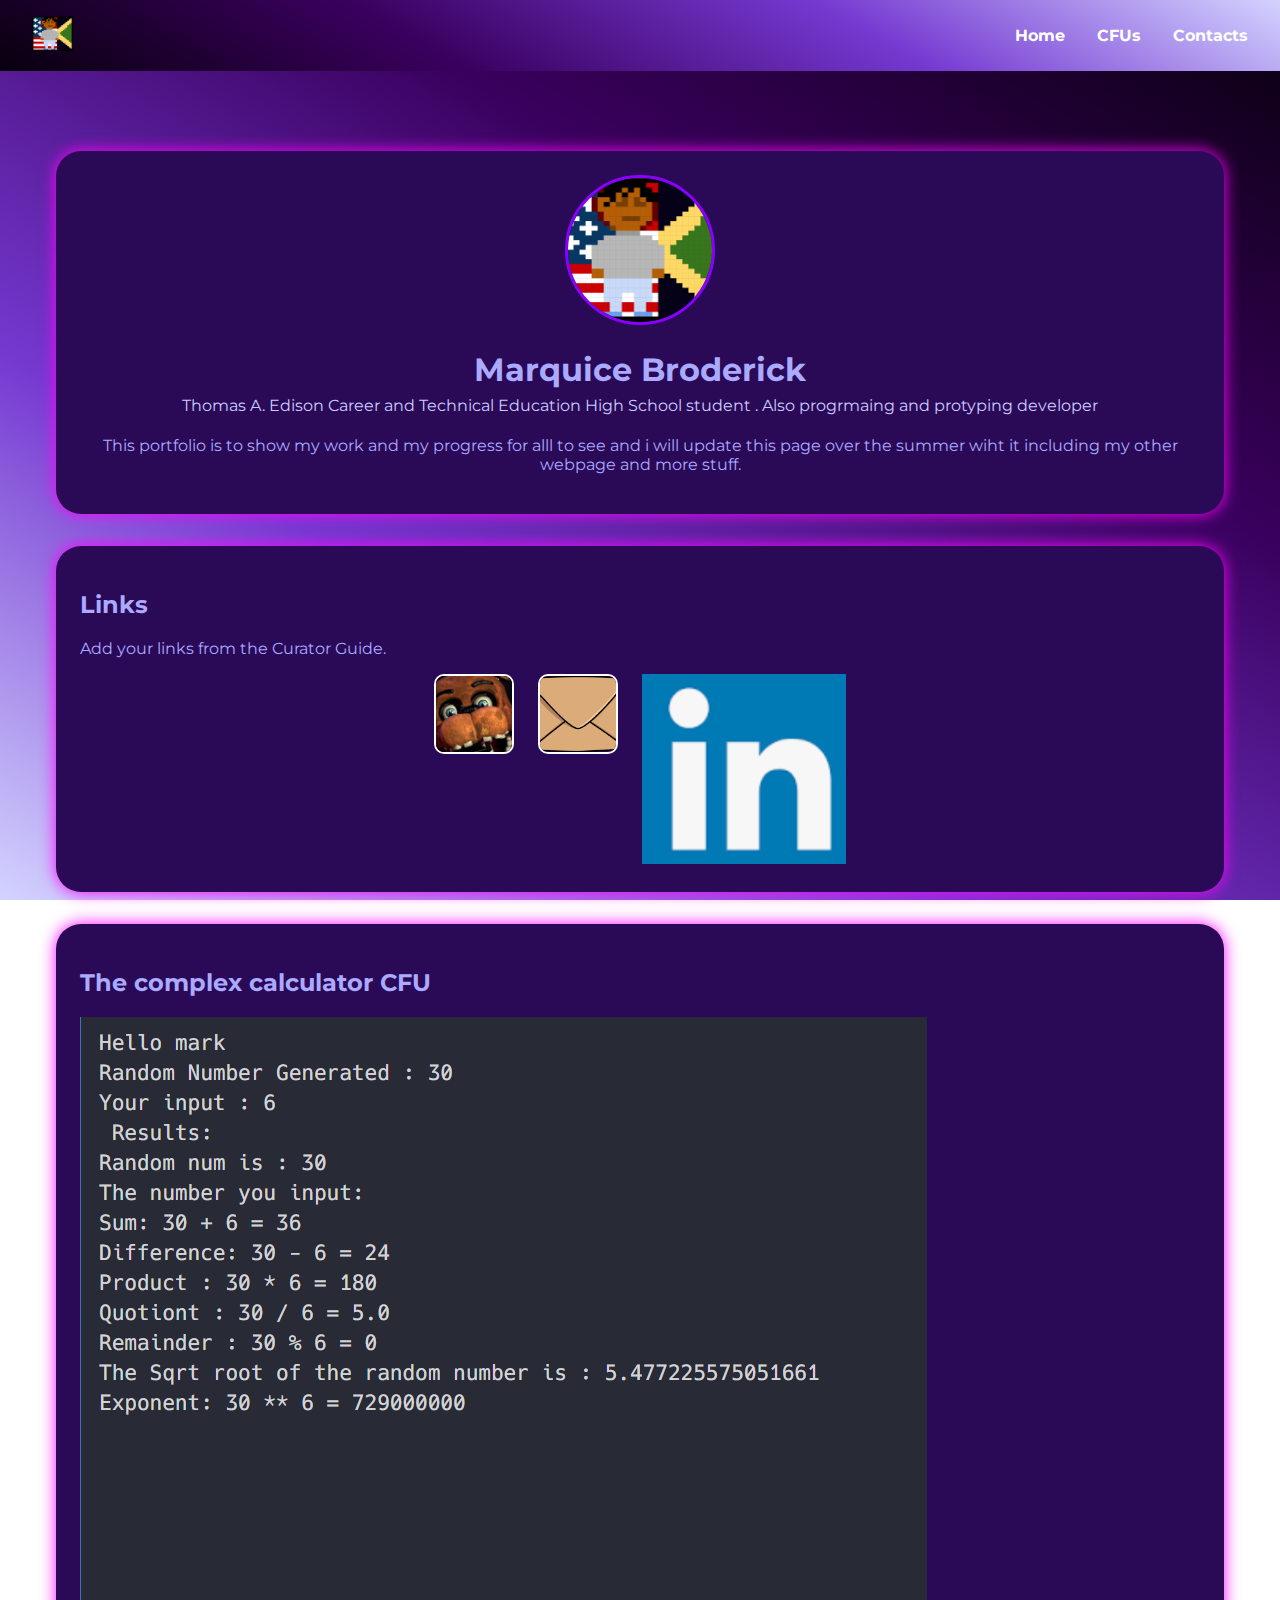
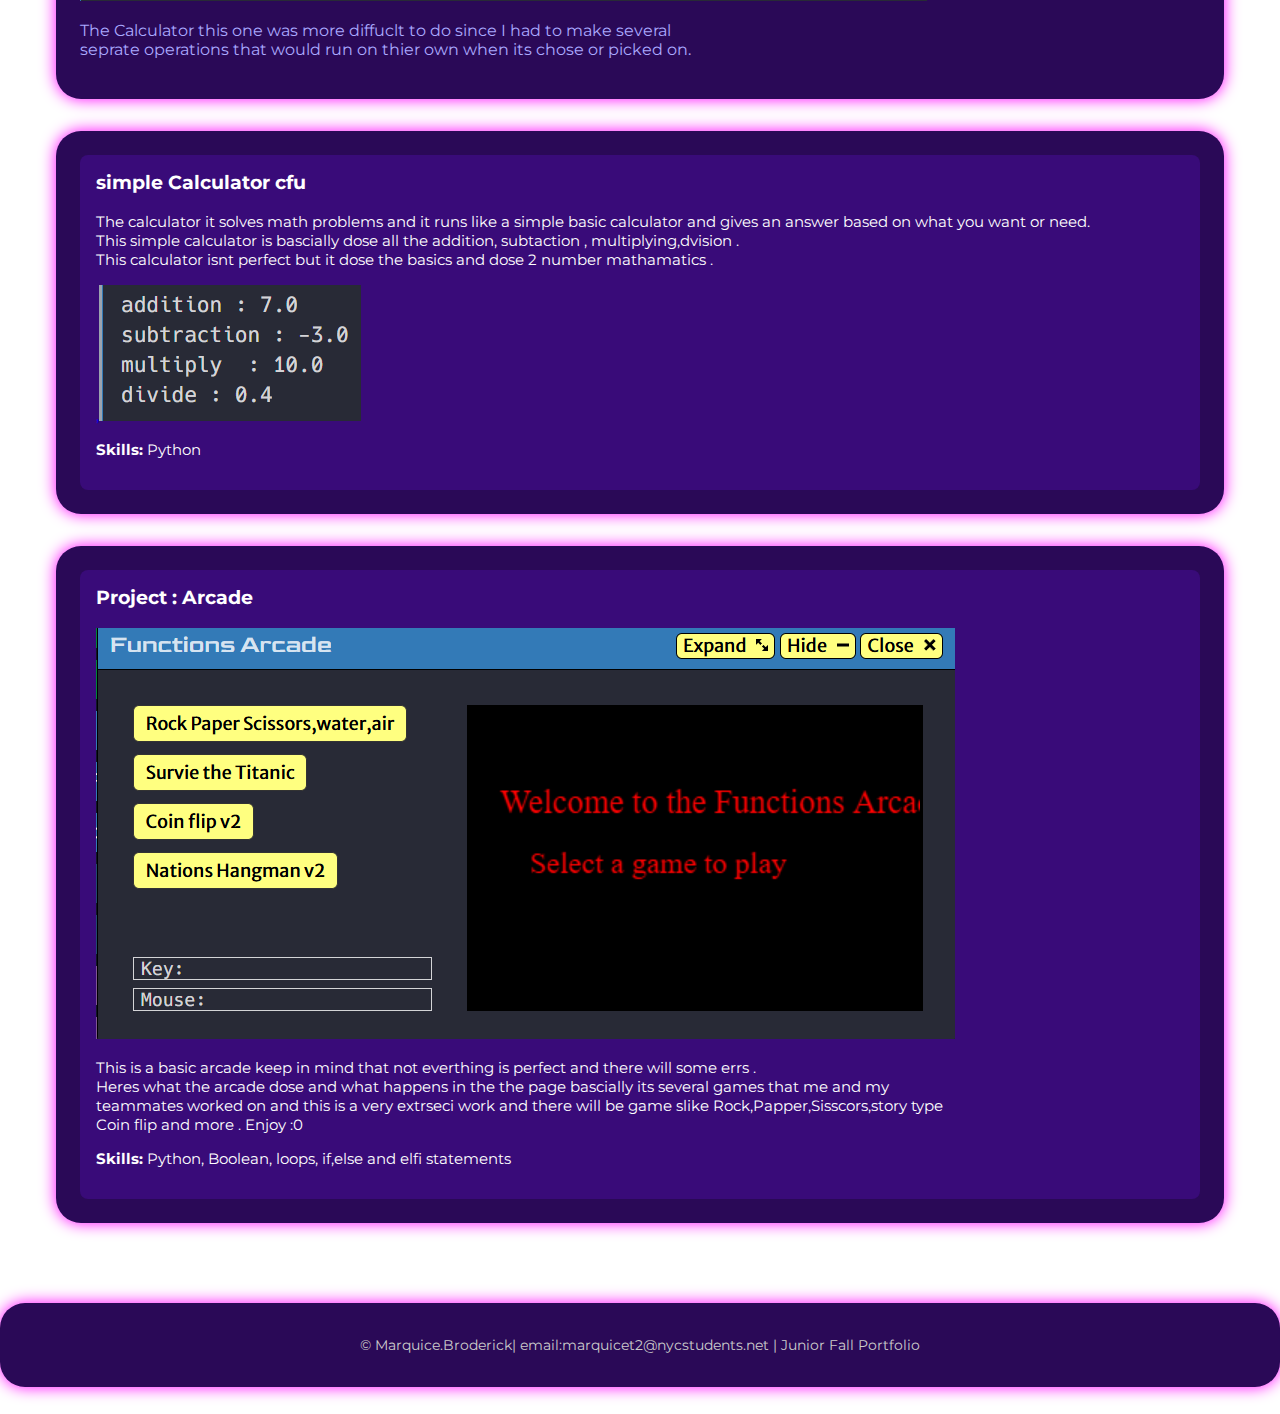
<file: Html mains/index.html>
<!DOCTYPE html>
<html>
  <head>
    <meta charset="UTF-8">
    <meta name="viewport" content="width=device-width, initial-scale=1.0">

    <!-- Update these (from Curator Guide) -->
    <meta name="description" content="Junior Fall Portfolio for YOUR NAME">
    <meta name="keywords" content="portfolio, junior, projects, programming, web development">
    <meta name="author" content="YOUR NAME">

    <title>Marquice Broderick| Junior Fall Portfolio</title>

    <!-- Main stylesheet -->
    <link rel="stylesheet" href="style.css">

    <!-- Optional favicon (put your icon file in the same folder) -->
    <link rel="icon" type="image/x-icon" href="favicon.png">

    <!-- Optional fonts (only keep if your CSS uses them) -->
    <link rel="preconnect" href="https://fonts.googleapis.com">
    <link rel="preconnect" href="https://fonts.gstatic.com" crossorigin="">
    <link href="https://fonts.googleapis.com/css2?family=Montserrat:wght@300;400;700&amp;display=swap" rel="stylesheet">
  </head>
  <body>
    <!-- NAVBAR -->
    <header>
      <nav class="navbar">
        <div class="navbar-left">
          <!-- Replace logo.png with your own image file -->
          <img src="Portfli.png" alt="Portfli">
        </div>

        <ul class="navbar-right">
          <li><a href="index.html">Home</a></li>
          <li><a href="cfus.html">CFUs</a></li>
                    <li><a href="contact.html">Contacts</a></li>
        </ul>
      </nav>
    </header>

    <!-- MAIN CONTENT -->
    <main class="home-card">

      <!-- ABOUT / BIO CARD -->
      <section class="resource-card">
        <div class="bio">
          <div class="bio-pic">
            <!-- Replace profile.jpg with your own image file -->
            <img src="Portfli.png" alt="Portfli">
          </div>

          <div class="bio-text">
            <h1>Marquice Broderick </h1>
            <h4>Thomas A. Edison Career and Technical Education High School student . Also progrmaing and protyping developer </h4>
            <p>
              This portfolio is to show my work and my progress for alll to see and  i will update this page over the summer wiht it including my other webpage and more stuff.
            </p>
          </div>
        </div>
      </section>

      <!-- QUICK LINKS CARD (optional) -->
      <section class="resource-card">
        <h2>Links</h2>
        <p>Add your links from the Curator Guide.</p>

        <div class="skill-images">
          <!-- Old portfolio -->
          <a href="https://marquicetb.github.io/Certprep/" target="_blank" rel="noopener">
            <div class="picture">
              <img class="link-pic" src="witherd.png" alt="witherd">
            </div>
          </a>

          <!-- Email -->
          <a href="https://mail.google.com/mail/u/0/#inbox" target="_blank" rel="noopener">
            <div class="picture">
              <img class="link-pic" src="Evelopia.png" alt="Email">
            </div>
          </a>

          <!-- LinkedIn (or other) -->
          <a href="https://www.linkedin.com/in/marquice-thomas-broderick-4b4666397/" target="_blank" rel="noopener">
            <div class="picture">
              <img class="logo-linkedin.png" src="Linkined.png" alt="Linked">
            </div>
          </a>
        </div>
      </section>

      <!-- PROJECTS SECTION (repeatable blocks) -->
      <section class="resource-card">
        <h2>The complex calculator CFU</h2>
        <a href="https://py3.codeskulptor.org/#user310_DJplIdqQ6n_0.py" target="_blank"> <img src="Calc.png" alt="Calc"></a>
        <p>The Calculator this one was more diffuclt to do since I had to make several 
        <br>
        seprate operations that would run on thier own when its chose or picked on.
      </p>
      </section>

      <!-- PROJECT 1 -->
      <section class="resource-card">
        <div class="project">
          

          <div class="reflection">
            <h3>simple Calculator cfu</h3>
            <p>
              The calculator it solves math problems and it runs like a simple basic calculator and gives an answer based on what you want or need.
              <br> This simple calculator is bascially dose all the addition, subtaction , multiplying,dvision .
              <br>This calculator isnt perfect but it dose the basics and dose 2 number mathamatics .
            </p>
            <a href="https://py3.codeskulptor.org/#user310_uJrUNTLDyS_0.py" target="_blank">,<img src="Simp.png" alt="Simp"></a>
            <p><strong>Skills:</strong>  Python </p>
          </div>
        </div>
      </section>

      <!-- PROJECT 2 -->
      <section class="resource-card">
        <div class="project">
          

          <div class="reflection">
            <h3>Project : Arcade </h3>
            <a href="https://py3.codeskulptor.org/#user310_TF5hn3tcsS_2.py" target="_blank"><img src="Arc.png" alt="Arc"></a>
            <p>
              This is a basic arcade keep in mind that not everthing is perfect and there will some errs
              .<br>
              Heres what the arcade dose and what happens in the the page bascially its several games that me and my
              <br>  teammates worked on and this is a very extrseci work and there will be game slike Rock,Papper,Sisscors,story type
              <br> Coin flip and more . Enjoy :0
            </p>
            <p><strong>Skills:</strong> Python, Boolean, loops, if,else and elfi statements </p>
          </div>
        </div>
      </section>

      <!-- Add more projects by copying PROJECT blocks -->

    </main>

    <!-- FOOTER -->
    <footer class="resource-card">
      <p>© <span id="year"></span> Marquice.Broderick| email:marquicet2@nycstudents.net | Junior Fall Portfolio</p>
    </footer>
  </body>
</html>
</file>
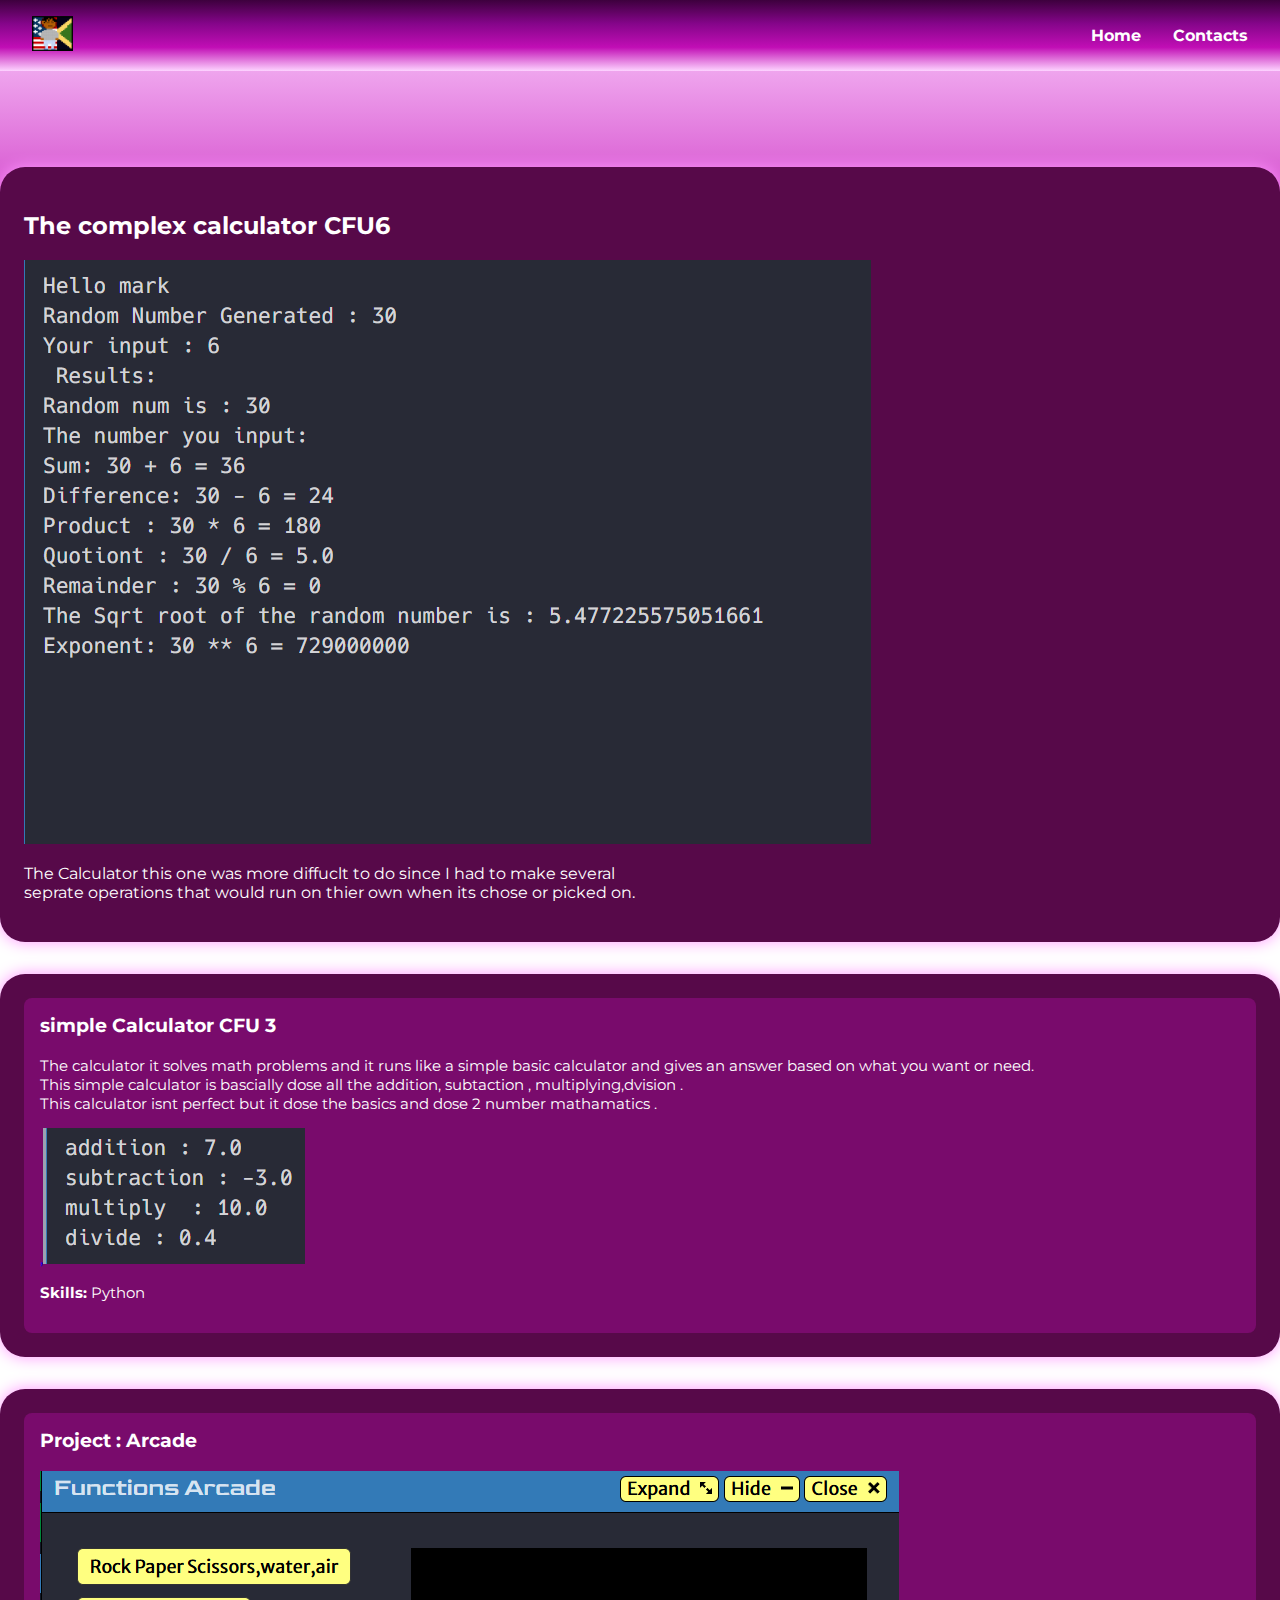
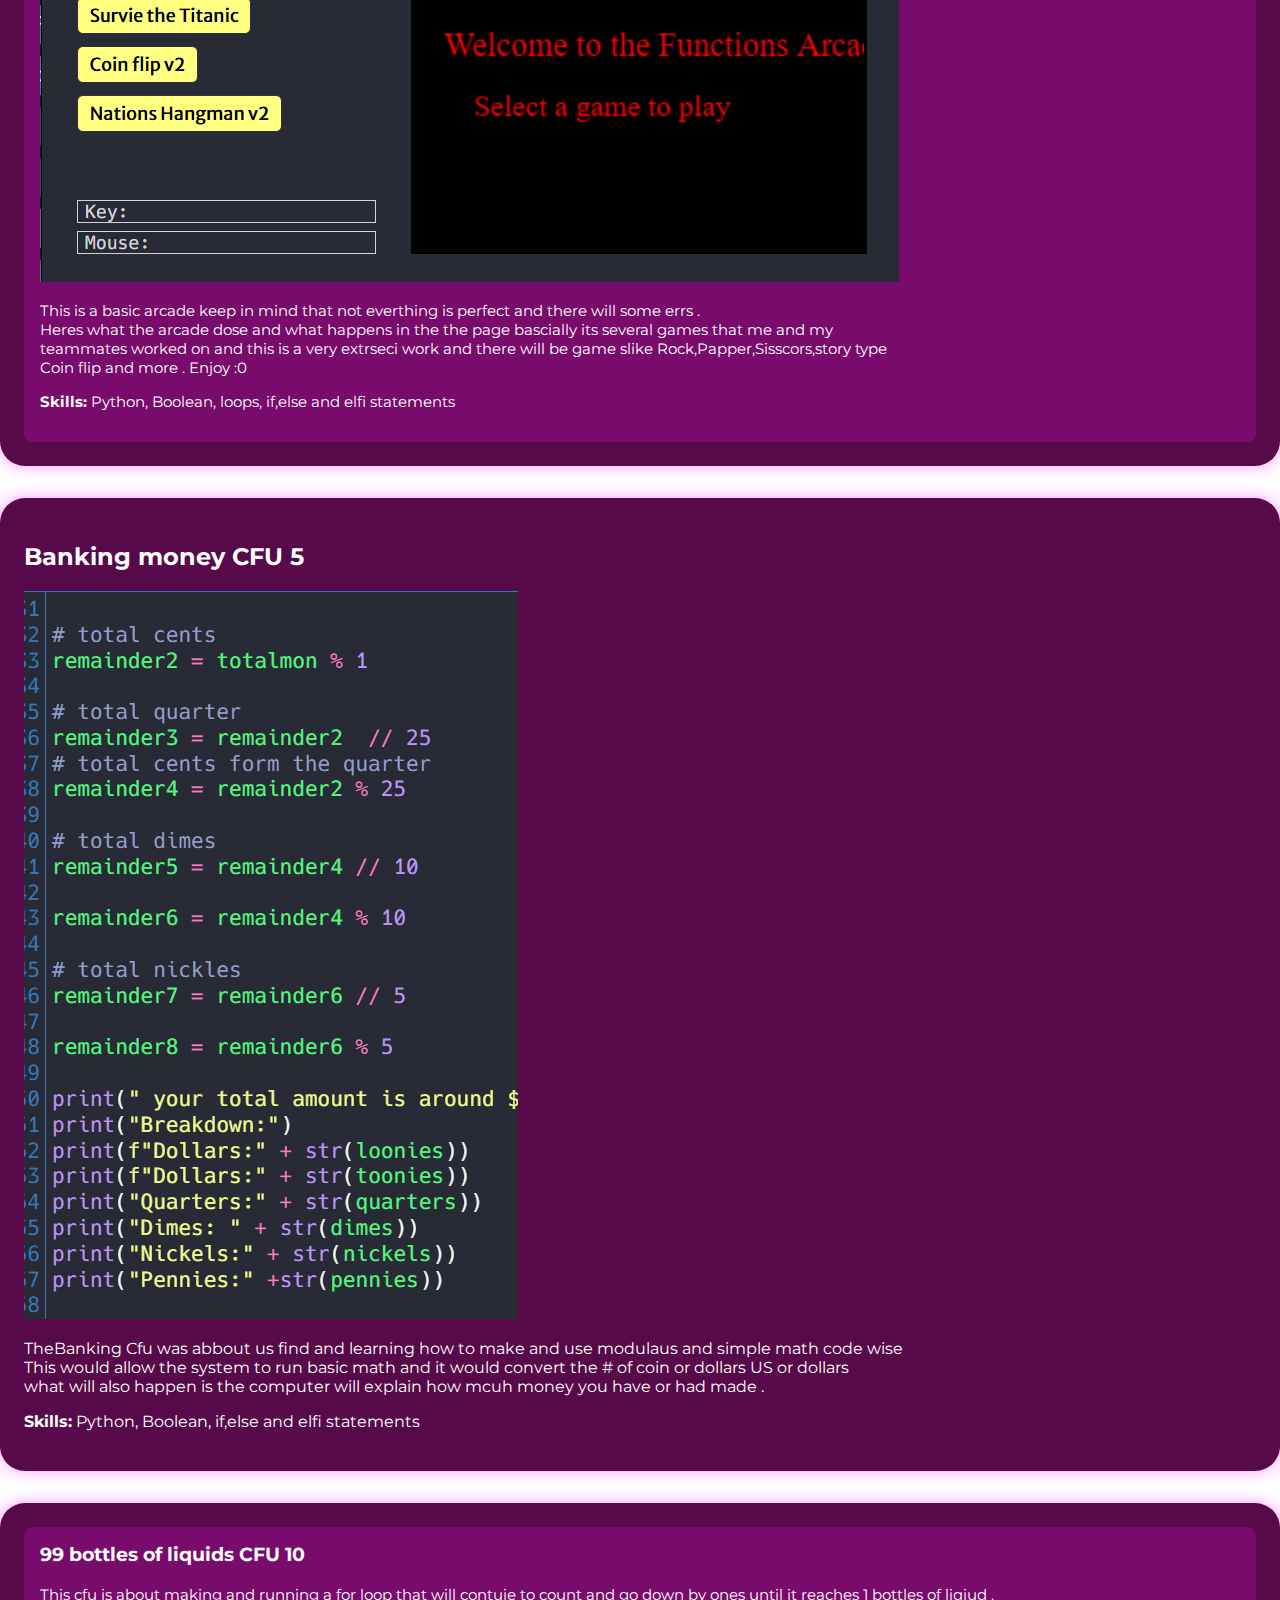
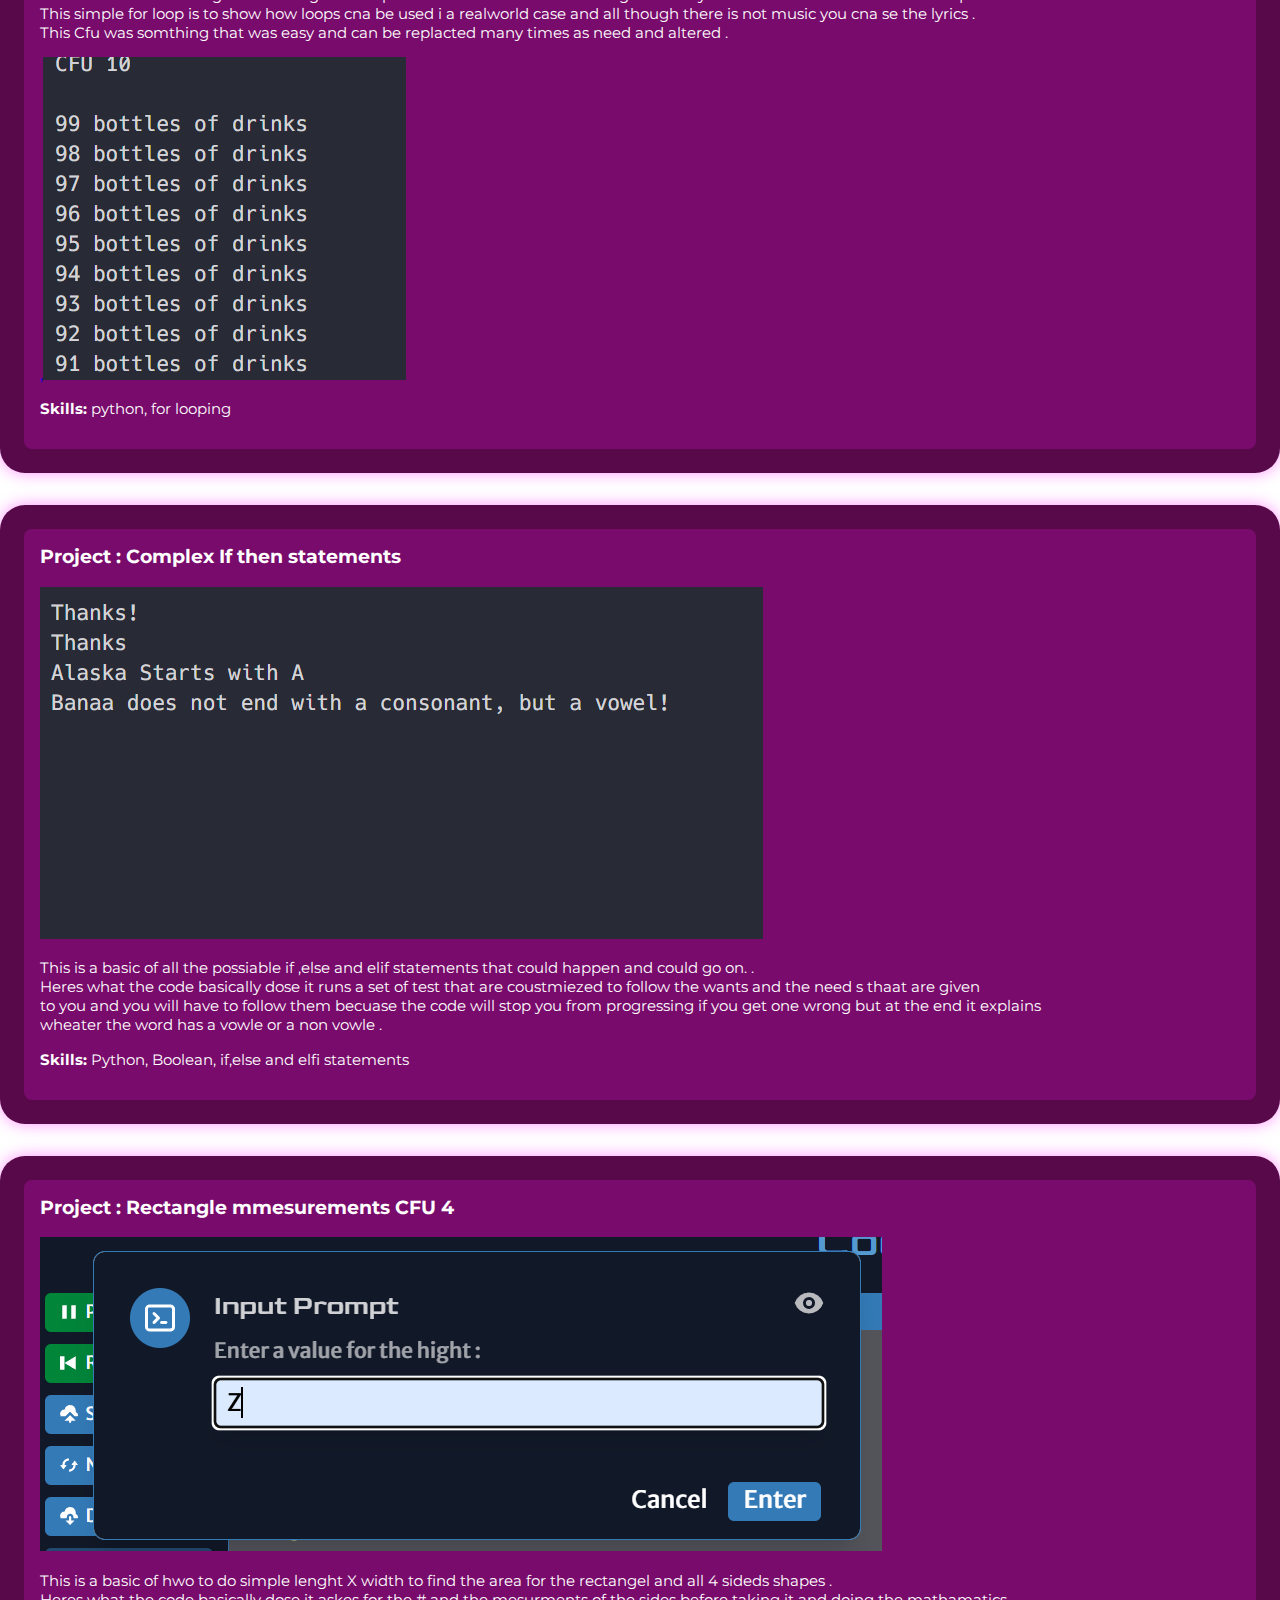
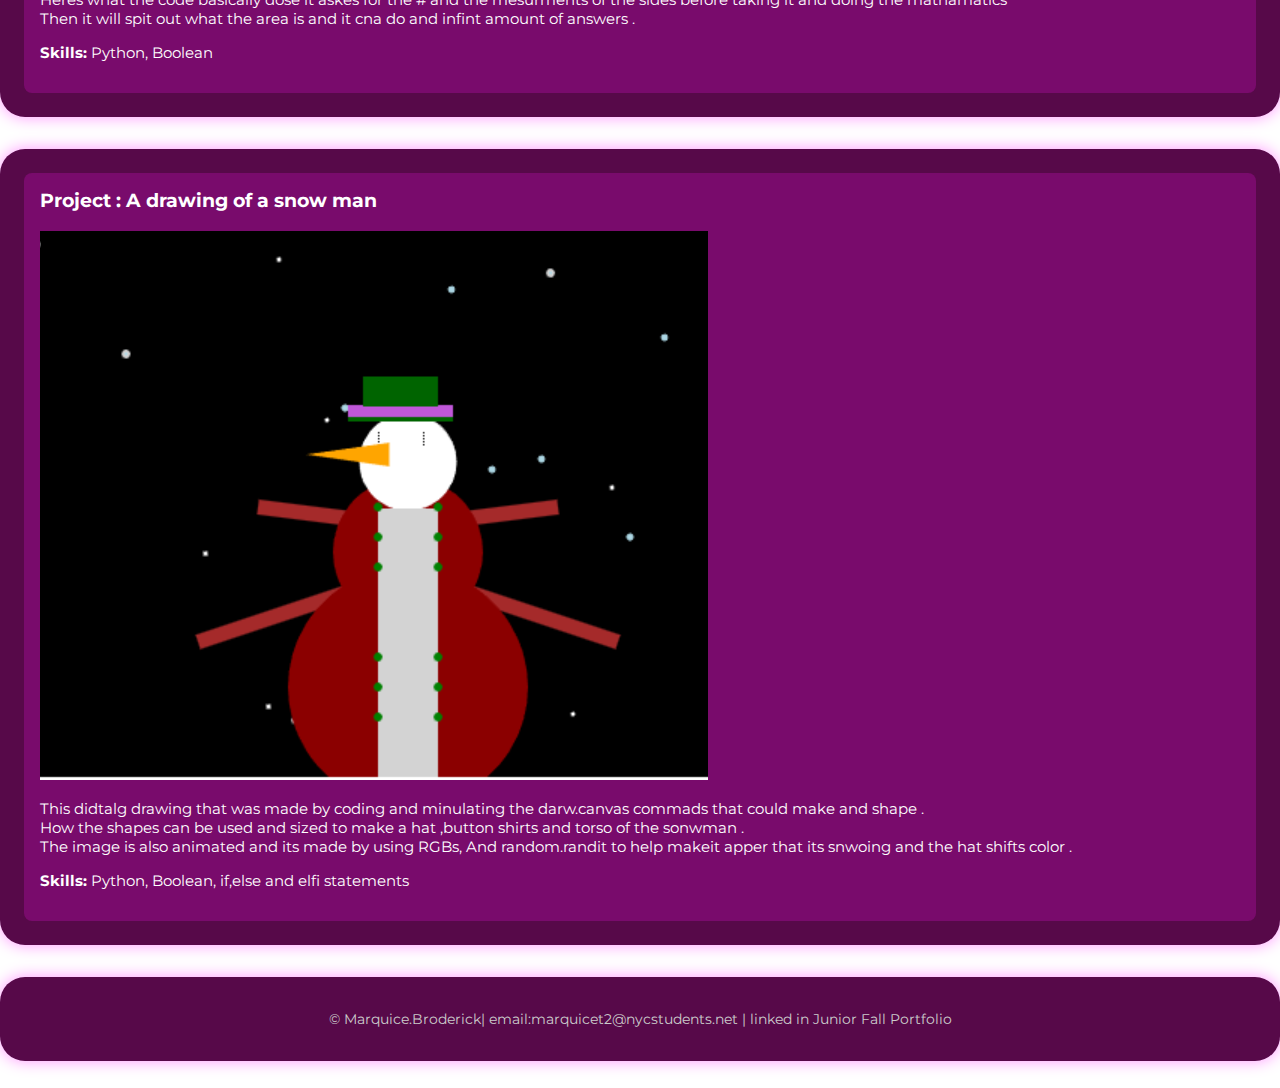
<file: cfus.html>
<!DOCTYPE html>
<html>
  <head>
    <meta charset="UTF-8">
    <meta name="viewport" content="width=device-width, initial-scale=1.0">

    <!-- Update these (from Curator Guide) -->
    <meta name="description" content="Junior Fall Portfolio for YOUR NAME">
    <meta name="keywords" content="portfolio, junior, projects, programming, web development">
    <meta name="author" content="YOUR NAME">

    <title>Marquice Broderick| Junior Fall Portfolio</title>

    <!-- Main stylesheet -->
    <link rel="stylesheet" href="style.css">

    <!-- Optional favicon (put your icon file in the same folder) -->
    <link rel="icon" type="image/x-icon" href="favicon.png">

    <!-- Optional fonts (only keep if your CSS uses them) -->
    <link rel="preconnect" href="https://fonts.googleapis.com">
    <link rel="preconnect" href="https://fonts.gstatic.com" crossorigin="">
    <link href="https://fonts.googleapis.com/css2?family=Montserrat:wght@300;400;700&amp;display=swap" rel="stylesheet">
  </head>
  <body>
     <header>
      <nav class="navbar">
        <div class="navbar-left">
          <!-- Replace logo.png with your own image file -->
          <img src="Portfli.png" alt="Portfli">
        </div>

        <ul class="navbar-right">
          <li><a href="index.html">Home</a></li>
          
         <li><a href="contact.html">Contacts</a></li>
        </ul>
      </nav>
    </header>
<main class="home-card"></main>
      <!-- PROJECT 1-->
  <section class="resource-card">
        <h2>The complex calculator CFU6</h2>
        <a href="https://py3.codeskulptor.org/#user310_DJplIdqQ6n_0.py" target="_blank"> <img src="Calc.png" alt="Calc"></a>
        <p>The Calculator this one was more diffuclt to do since I had to make several 
        <br>
        seprate operations that would run on thier own when its chose or picked on.
      </p>
      </section>

      <!-- PROJECT 2 -->
      <section class="resource-card">
        <div class="project">
          

          <div class="reflection">
            <h3>simple Calculator CFU 3</h3>
            <p>
              The calculator it solves math problems and it runs like a simple basic calculator and gives an answer based on what you want or need.
              <br> This simple calculator is bascially dose all the addition, subtaction , multiplying,dvision .
              <br>This calculator isnt perfect but it dose the basics and dose 2 number mathamatics .
            </p>
            <a href="https://py3.codeskulptor.org/#user310_uJrUNTLDyS_0.py" target="_blank">,<img src="Simp.png" alt="Simp"></a>
            <p><strong>Skills:</strong>  Python </p>
          </div>
        </div>
      </section>

      <!-- PROJECT 3 -->
      <section class="resource-card">
        <div class="project">
          

          <div class="reflection">
            <h3>Project : Arcade </h3>
            <a href="https://py3.codeskulptor.org/#user310_TF5hn3tcsS_2.py" target="_blank"><img src="Arc.png" alt="Arc"></a>
            <p>
              This is a basic arcade keep in mind that not everthing is perfect and there will some errs
              .<br>
              Heres what the arcade dose and what happens in the the page bascially its several games that me and my
              <br>  teammates worked on and this is a very extrseci work and there will be game slike Rock,Papper,Sisscors,story type
              <br> Coin flip and more . Enjoy :0
            </p>
            <p><strong>Skills:</strong> Python, Boolean, loops, if,else and elfi statements </p>
          </div>
        </div>
      </section>
<!-- PROJECT 4 -->
      <section class="resource-card">
        <h2>Banking money CFU 5</h2>
        <a href="https://py3.codeskulptor.org/#user310_oKI5IdxQYc_0.py" target="_blank"> <img src="Piggy.png" alt="Piggy"></a>
        <p>TheBanking  Cfu was abbout us find and learning how to make and use modulaus and simple math code wise
        <br>
        This would allow the system to run basic math and it would convert the # of coin or dollars US or  dollars
        <br>
        what will also happen is the computer will explain how mcuh money you have or had made .
      </p>
       <p><strong>Skills:</strong> Python, Boolean, if,else and elfi statements </p>
      </section>

      <!-- PROJECT 5-->
      <section class="resource-card">
        <div class="project">
          

          <div class="reflection">
            <h3>99 bottles of liquids CFU 10 </h3>
            <p>
              This cfu is about making and running a for loop that will contuie to count and go down by ones until it reaches 1 bottles of liqiud .
              <br> This simple for loop is to show how loops cna be used i a realworld case and all though there is not music you cna se the lyrics .
              <br>This Cfu was somthing that was easy and can be replacted many times as need and altered  .
            </p>
            <a href="https://py3.codeskulptor.org/#user310_wcK9JqyJPL_0.py" target="_blank">,<img src="Bootles.png" alt="Bootles"></a>
            <p><strong>Skills:</strong>  python, for looping  </p>
          </div>
        </div>
      </section>

      <!-- PROJECT 6 -->
      <section class="resource-card">
        <div class="project">
          

          <div class="reflection">
            <h3>Project : Complex If then statements </h3>
            <a href="https://py3.codeskulptor.org/#user310_udrqyCdiF3_1.py" target="_blank"><img src="Sovietnum.png" alt="Sovietnum"></a>
            <p>
              This is a basic of all the possiable if ,else and elif statements that could happen and could go on.
              .<br>
              Heres what the  code basically dose it runs a set of test that are coustmiezed to follow the wants and the need s thaat are given 
              <br> to you and you will have to follow them becuase the code will stop you from progressing if you get one wrong but at the end it explains
              <br> wheater the word has a vowle or a non vowle .
            </p>
            <p><strong>Skills:</strong> Python, Boolean, if,else and elfi statements </p>
          </div>
        </div>
      </section>
      <!-- PROJECT 7-->
      <section class="resource-card">
       <div class="reflection">
            <h3>Project : Rectangle mmesurements CFU 4 </h3>
            <a href="https://py3.codeskulptor.org/#user310_CUUcKTiKEw_0.py" target="_blank"><img src="Square.png" alt="Square"></a>
            <p>
              This is a basic of hwo to do simple lenght X width to find the area for the rectangel and all 4 sideds shapes
              .<br>
              Heres what the code basically dose it askes for the # and the mesurments of the sides before taking it and doing the mathamatics
              <br> Then it will spit out what the area is and it cna do and infint amount of answers .
            </p>
            <p><strong>Skills:</strong> Python, Boolean </p>
          </div>
        </div>
      </section>
      <!-- PROJECT 8-->
      <section class="resource-card">
       <div class="reflection">
            <h3>Project : A drawing of a snow man </h3>
            <a href="https://py3.codeskulptor.org/#user310_vxputd6ecN_5.py" target="_blank"><img src="Snowman.png" alt="Snowman"></a>
            <p>
              This  didtalg drawing that was made by coding and minulating the darw.canvas commads that could make and shape 
              .<br>
              How the shapes can be used and sized to make a hat ,button shirts and torso of the sonwman .
                
            <br> The image is also animated and its made by using RGBs, And  random.randit to help makeit apper that its snwoing and the hat shifts color .
            </p>
            <p><strong>Skills:</strong> Python, Boolean, if,else and elfi statements </p>
          </div>
        </div>
      </section>
</main>
 <footer class="resource-card">
      <p>© <span id="year"></span> Marquice.Broderick| email:marquicet2@nycstudents.net <a href="https://mail.google.com/mail/u/0/#inbox" target="_blank" rel="noopener"></a> | linked in <a href="https://www.linkedin.com/in/marquice-thomas-broderick-4b4666397/" target="_blank" rel="noopener"></a>Junior Fall Portfolio</p>
    </footer>
  </body>
</file>
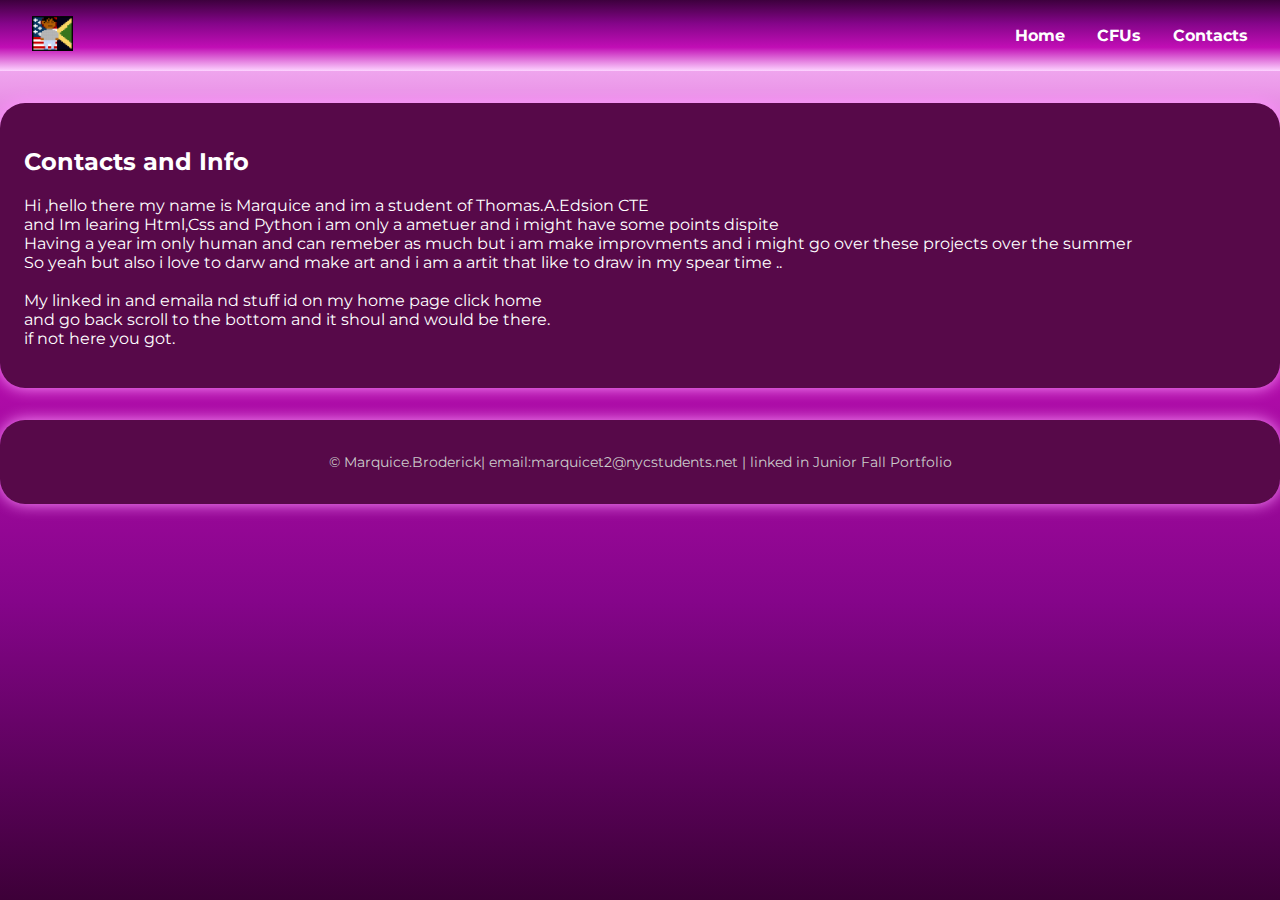
<file: contact.html>
<!DOCTYPE html>
<html>
  <head>
    <meta charset="UTF-8">
    <meta name="viewport" content="width=device-width, initial-scale=1.0">

    <!-- Update these (from Curator Guide) -->
    <meta name="description" content="Junior Fall Portfolio for YOUR NAME">
    <meta name="keywords" content="portfolio, junior, projects, programming, web development">
    <meta name="author" content="YOUR NAME">

    <title>Marquice Broderick| Junior Fall Portfolio</title>

    <!-- Main stylesheet -->
    <link rel="stylesheet" href="style.css">

    <!-- Optional favicon (put your icon file in the same folder) -->
    <link rel="icon" type="image/x-icon" href="favicon.png">

    <!-- Optional fonts (only keep if your CSS uses them) -->
    <link rel="preconnect" href="https://fonts.googleapis.com">
    <link rel="preconnect" href="https://fonts.gstatic.com" crossorigin="">
    <link href="https://fonts.googleapis.com/css2?family=Montserrat:wght@300;400;700&amp;display=swap" rel="stylesheet">
  </head>
  <body>
    <!-- NAVBAR -->
    <header>
      <nav class="navbar">
        <div class="navbar-left">
          <!-- Replace logo.png with your own image file -->
          <img src="Portfli.png" alt="Portfli">
        </div>

        <ul class="navbar-right">
          <li><a href="index.html">Home</a></li>
          <li><a href="cfus.html">CFUs</a></li>
                    <li><a href="contact.html">Contacts</a></li>
        </ul>
      </nav>
    </header>

     <section class="resource-card">
        <h2>Contacts and Info </h2>
        <p> Hi ,hello there my name is Marquice and im a student of Thomas.A.Edsion CTE
            <br> and Im learing Html,Css and Python i am only a ametuer and i might have some points dispite
            <br> Having a year im only human and can remeber as much but i am make improvments and i might go over these projects over the summer  
            <br> So yeah but also i love to darw and make art and i am a artit that  like to draw in my spear time .. 
            <br>
            <br> My linked in and emaila nd stuff id on my home page click home
            <br> and go back  scroll to the bottom and it shoul and would be there.
            <br> if not here you got.




        </p>




     </section>
     <footer class="resource-card">
      <p>© <span id="year"></span> Marquice.Broderick| email:marquicet2@nycstudents.net <a href="https://mail.google.com/mail/u/0/#inbox" target="_blank" rel="noopener"></a> | linked in <a href="https://www.linkedin.com/in/marquice-thomas-broderick-4b4666397/" target="_blank" rel="noopener"></a>Junior Fall Portfolio</p>
    </footer>
  </body>
</file>
<file: Html mains/style.css>
/* =========================
GLOBAL / RESET....
========================= */
* {
  box-sizing: border-box;
}

body {
  margin: 0;
  font-family: 'Montserrat', Arial, sans-serif;
  background-image: linear-gradient(30deg, #d3d3ff, #7539d1, #3a005e,#08000d);
  color: #aaaaff;
  background-size: cover;
  background-repeat: repeat-y;
  background-attachment: fixed;
}

/* =========================
NAVBAR
========================= */
.navbar {
  background-image: linear-gradient(30deg,#08000d,#3a005e,  #7539d1,#d3d3ff);
  padding: 1em 2em;
  display: flex;
  justify-content: space-between;
  align-items: center;
}

.navbar-left img {
  height: 35px;
}

.navbar-right {
  list-style: none;
  display: flex;
  gap: 2em;
  margin: 0;
  padding: 0;
}

.navbar-right a {
  color: white;
  text-decoration: none;
  font-weight: bold;
}

.navbar-right a:hover {
  color: #aaaaff;
}

/* =========================
PAGE LAYOUT
========================= */
.home-card {
  max-width: 1200px;
  margin: 2em auto;
  padding: 1em;
}

/* =========================
CARDS
========================= */
.resource-card {
  background-color: #2a0957;
  margin: 2em auto;
  padding: 1.5em;
  border-radius: 25px;
  box-shadow: 0 0 16px #ff00fe;
}

/* =========================
BIO SECTION
========================= */
.bio {
  display: flex;
  flex-direction: column;
  align-items: center;
  text-align: center;
}

.bio-pic img {
  width: 150px;
  height: 150px;
  border-radius: 50%;
  border: 3px solid #8900ff;
  object-fit: cover;
}

.bio-text h1 {
  margin-bottom: 0.2em;
}

.bio-text h4 {
  margin-top: 0;
  font-weight: normal;
  color: #ccccff;
}

/* =========================
PROJECT LAYOUT
========================= */
.project {
  display: flex;
  gap: 1.5em;
  align-items: flex-start;
}

.project iframe {
  flex: 2;
  min-width: 320px;
  height: 450px;
  border: none;
  background-color: rgb(32, 3, 52);
  border-radius: 8px;
}

.reflection {
  flex: 1;
  background-color: rgba(89, 15, 191, 0.33);
  padding: 1em;
  border-radius: 8px;
}

.reflection h3 {
  margin-top: 0;
  color: #ffffff;
}

.reflection p {
  font-size: 0.95em;
  color: #ffffff;
}

/* =========================
LINKS / ICONS
========================= */
.skill-images {
  display: flex;
  justify-content: center;
  gap: 1.5em;
  margin-top: 1em;
}

.picture {
  transition: transform 0.2s ease;
}

.picture:hover {
  transform: scale(1.05);
}

.link-pic {
  height: 80px;
  width: 80px;
  border-radius: 10px;
  border: 2px solid white;
  object-fit: cover;
}

/* =========================
FOOTER
========================= */
footer {
  text-align: center;
  font-size: 0.85em;
  color: #cccccc;
}

/* =========================
RESPONSIVE
========================= */
@media (max-width: 900px) {
  .project {
    flex-direction: column;
  }

  .project iframe {
    width: 100%;
    min-width: 0;
    height: 350px;
  }
}

@media (max-width: 600px) {
  .navbar {
    flex-direction: column;
    gap: 1em;
  }

  .navbar-right {
    flex-wrap: wrap;
    justify-content: center;
  }
}
</file>
<file: style.css>
/* =========================
GLOBAL / RESET....
========================= */
* {
  box-sizing: border-box;
}

body {
  margin: 0;
  font-family: 'Montserrat', Arial, sans-serif;
  background-image: linear-gradient(180deg, #fdd3ff, #c10eb5, #85058a,#3d0038);
  color: #ffffff;
  background-size: cover;
  background-repeat: repeat-y;
  background-attachment: fixed;
}

/* =========================
NAVBAR
========================= */
.navbar {
  background-image: linear-gradient(180deg,#3d003d,#85058a,  #c10eb5,#fdd3ff);
  padding: 1em 2em;
  display: flex;
  justify-content: space-between;
  align-items: center;
}

.navbar-left img {
  height: 35px;
}

.navbar-right {
  list-style: none;
  display: flex;
  gap: 2em;
  margin: 0;
  padding: 0;
}

.navbar-right a {
  color: white;
  text-decoration: none;
  font-weight: bold;
}

.navbar-right a:hover {
  color: #aaaaff;
}

/* =========================
PAGE LAYOUT
========================= */
.home-card {
  max-width: 1200px;
  margin: 2em auto;
  padding: 1em;
}

/* =========================
CARDS
========================= */
.resource-card {
  background-color: #570949;
  margin: 2em auto;
  padding: 1.5em;
  border-radius: 25px;
  box-shadow: 0 0 16px #ff94ff;
}

/* =========================
BIO SECTION
========================= */
.bio {
  display: flex;
  flex-direction: column;
  align-items: center;
  text-align: center;
}

.bio-pic img {
  width: 150px;
  height: 150px;
  border-radius: 50%;
  border: 3px solid #ff00c8;
  object-fit: cover;
}

.bio-text h1 {
  margin-bottom: 0.2em;
}

.bio-text h4 {
  margin-top: 0;
  font-weight: normal;
  color: #f2ccff;
}

/* =========================
PROJECT LAYOUT
========================= */
.project {
  display: flex;
  gap: 1.5em;
  align-items: flex-start;
}

.project iframe {
  flex: 2;
  min-width: 320px;
  height: 450px;
  border: none;
  background-color: rgb(52, 3, 52);
  border-radius: 8px;
}

.reflection {
  flex: 1;
  background-color: rgba(191, 15, 179, 0.33);
  padding: 1em;
  border-radius: 8px;
}

.reflection h3 {
  margin-top: 0;
  color: #ffffff;
}

.reflection p {
  font-size: 0.95em;
  color: #ffffff;
}

/* =========================
LINKS / ICONS
========================= */
.skill-images {
  display: flex;
  justify-content: center;
  gap: 1.5em;
  margin-top: 1em;
}

.picture {
  transition: transform 0.2s ease;
}

.picture:hover {
  transform: scale(1.05);
}

.link-pic {
  height: 80px;
  width: 80px;
  border-radius: 10px;
  border: 2px solid white;
  object-fit: cover;
}

/* =========================
FOOTER
========================= */
footer {
  text-align: center;
  font-size: 0.85em;
  color: #cccccc;
}

/* =========================
RESPONSIVE
========================= */
@media (max-width: 900px) {
  .project {
    flex-direction: column;
  }

  .project iframe {
    width: 100%;
    min-width: 0;
    height: 350px;
  }
}

@media (max-width: 600px) {
  .navbar {
    flex-direction: column;
    gap: 1em;
  }

  .navbar-right {
    flex-wrap: wrap;
    justify-content: center;
  }
}
</file>
